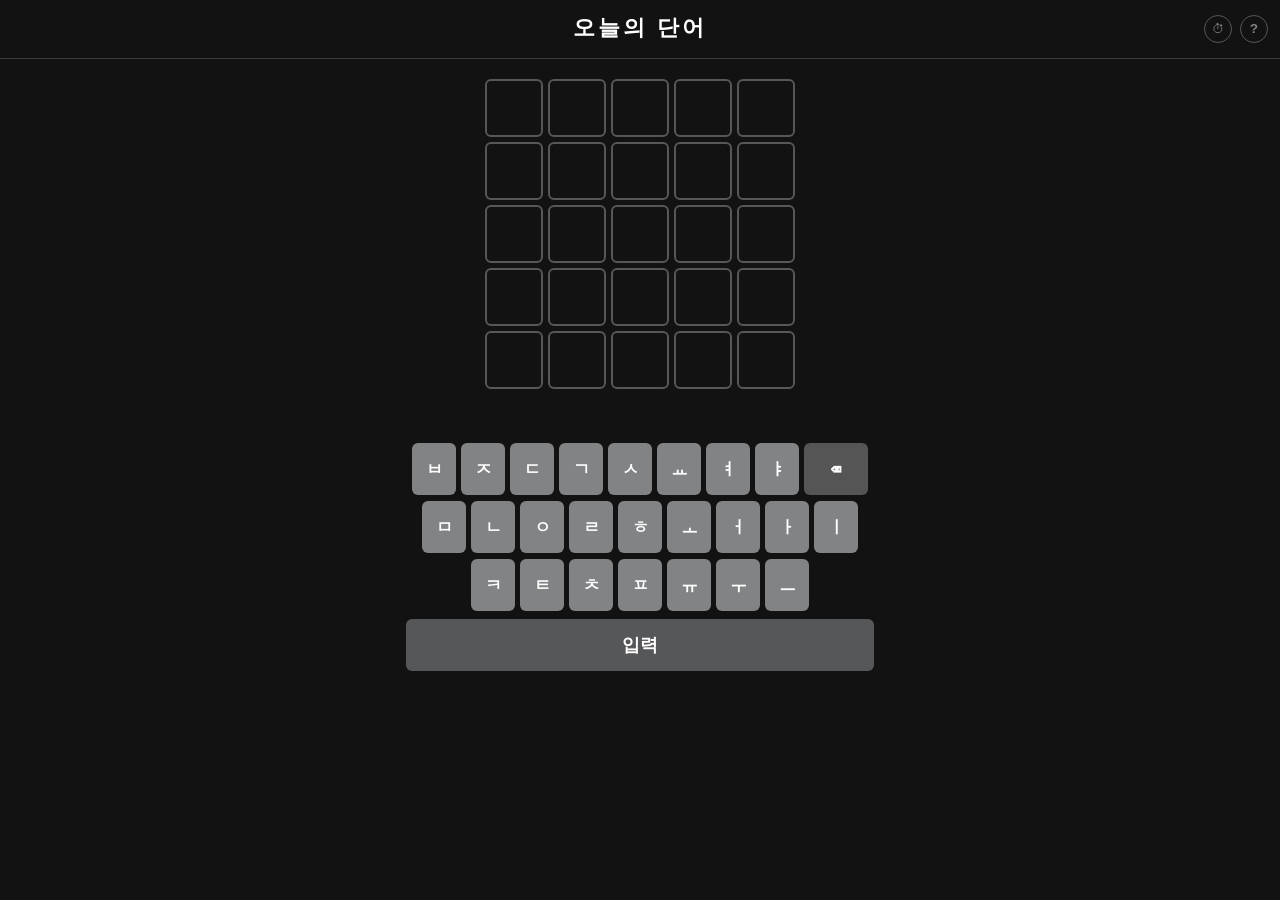
<file: index.html>
<!DOCTYPE html>
<html lang="ko">
<head>
    <meta charset="UTF-8">
    <meta name="viewport" content="width=device-width, initial-scale=1.0">
    <title>오늘의 단어</title>
    <meta property="og:title" content="오늘의 단어 맞추기" />
    <meta property="og:description" content="기회는 5번!" />
    <meta property="og:image" content="https://hwjangg.github.io/KoreanWordGame/og-image.png" />
    <meta property="og:url" content="https://hwjangg.github.io/KoreanWordGame/" />
    <meta property="og:type" content="website" />
    <link rel="stylesheet" href="style.css">
</head>
<body>
    <header>
        <h1>오늘의 단어</h1>
        <p id="recent-answer"></p>
        <p id="words-updated"></p>
    </header>

    <main>
        <div id="board"></div>
        <p id="message"></p>
        <div id="keyboard"></div>
        <button id="submit-btn" disabled>입력</button>
        <button id="restart-btn">다시 시작</button>
        <a id="make-btn" href="share.html">나도 만들어보기 ▶</a>
    </main>

    <script src="korean_utils.js"></script>
    <script>(function(){var s=document.createElement('script');s.src='game.js?v='+Date.now();document.body.appendChild(s);}());</script>
    <script data-goatcounter="https://scentofgrasse.goatcounter.com/count" async src="//gc.zgo.at/count.js"></script>
</body>
</html>
</file>
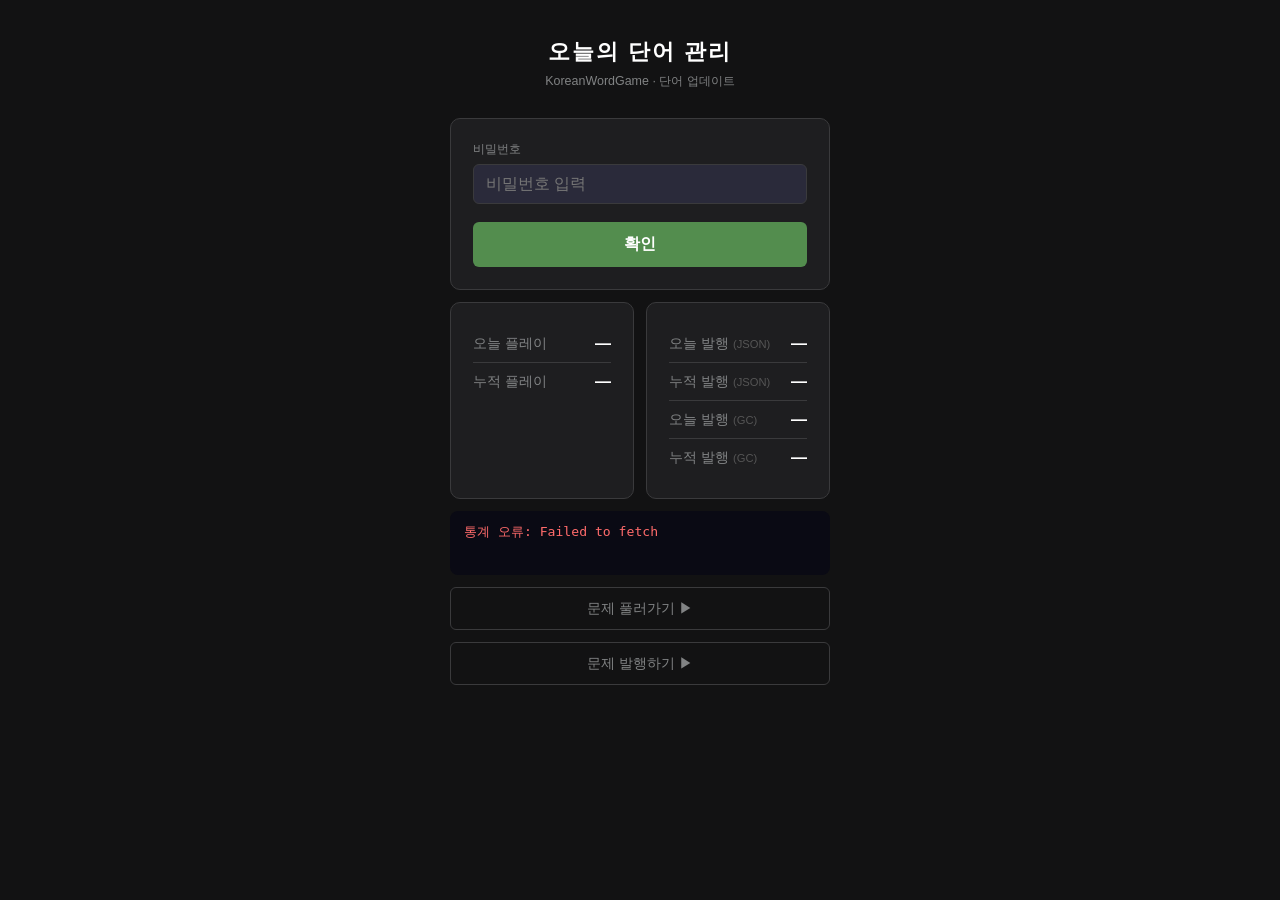
<file: admin.html>
<!DOCTYPE html>
<html lang="ko">
<head>
    <meta charset="UTF-8">
    <meta name="viewport" content="width=device-width, initial-scale=1.0">
    <title>오늘의 단어 관리</title>
    <meta property="og:title" content="오늘의 단어" />
    <meta property="og:description" content="관리자 페이지" />
    <meta property="og:image" content="https://hwjangg.github.io/KoreanWordGame/og-image-admin.png" />
    <meta property="og:url" content="https://hwjangg.github.io/KoreanWordGame/admin.html" />
    <meta property="og:type" content="website" />
    <style>
        :root {
            --bg:     #121213;
            --card:   #1e1e20;
            --border: #3a3a3c;
            --text:   #fff;
            --gray:   #818384;
            --green:  #538d4e;
            --red:    #ff6b6b;
        }
        * { box-sizing: border-box; margin: 0; padding: 0; }
        body {
            background: var(--bg);
            color: var(--text);
            font-family: 'Segoe UI', 'Noto Sans KR', sans-serif;
            display: flex;
            flex-direction: column;
            align-items: center;
            min-height: 100vh;
            padding: 36px 16px;
        }
        h1 { font-size: 1.4rem; letter-spacing: 2px; margin-bottom: 6px; }
        .subtitle { color: var(--gray); font-size: 0.78rem; margin-bottom: 28px; }

        .card {
            background: var(--card);
            border: 1px solid var(--border);
            border-radius: 10px;
            padding: 22px;
            width: 100%;
            max-width: 380px;
            margin-bottom: 12px;
        }

        label { display: block; font-size: 0.78rem; color: var(--gray); margin-bottom: 6px; }
        input[type=text], input[type=password] {
            width: 100%;
            background: #2a2a3a;
            border: 1px solid var(--border);
            border-radius: 6px;
            color: var(--text);
            font-size: 1rem;
            padding: 10px 12px;
            outline: none;
            font-family: inherit;
        }
        input:focus { border-color: var(--green); }
        .input-group { margin-bottom: 14px; }

        .info-row {
            display: flex;
            justify-content: space-between;
            align-items: center;
            padding: 9px 0;
            border-bottom: 1px solid var(--border);
            font-size: 0.9rem;
        }
        .info-row:last-child { border-bottom: none; }
        .info-label { color: var(--gray); }
        .info-value { font-weight: 700; font-size: 1rem; }

        .jamo-hint { font-size: 0.78rem; margin-top: 5px; }
        .ok  { color: var(--green); }
        .err { color: var(--red); }

        button {
            width: 100%;
            padding: 12px;
            background: var(--green);
            color: #fff;
            border: none;
            border-radius: 6px;
            font-size: 1rem;
            font-weight: 700;
            cursor: pointer;
            font-family: inherit;
            transition: filter 0.15s;
            margin-top: 4px;
        }
        button:hover:not(:disabled) { filter: brightness(1.15); }
        button:disabled { background: var(--border); cursor: default; }
        .btn-sub { background: #3a3a3c; margin-top: 8px; font-size: 0.85rem; }
        .btn-game { display: block; text-align: center; width: 100%; max-width: 380px; padding: 11px; border: 1px solid var(--border); border-radius: 6px; color: var(--gray); font-size: 0.9rem; text-decoration: none; margin-top: 12px; transition: border-color 0.15s, color 0.15s; }
        .btn-game:hover { border-color: #888; color: var(--text); }

        #log {
            width: 100%;
            max-width: 380px;
            background: #0a0a14;
            border-radius: 8px;
            padding: 12px 14px;
            font-family: 'Consolas', monospace;
            font-size: 0.82rem;
            color: #888;
            min-height: 64px;
            display: none;
        }
        #log div { margin-bottom: 3px; }
        .hidden { display: none; }
    </style>
</head>
<body>

<h1>오늘의 단어 관리</h1>
<p class="subtitle">KoreanWordGame · 단어 업데이트</p>

<!-- 비밀번호 입력 -->
<div class="card" id="sec-token">
    <div class="input-group">
        <label>비밀번호</label>
        <input type="password" id="token-input" placeholder="비밀번호 입력" />
    </div>
    <button onclick="saveToken()">확인</button>
</div>

<!-- 방문자 통계 -->
<div id="sec-stats" style="display:none;flex-direction:row;gap:12px;width:100%;max-width:380px;margin-bottom:12px;">
    <div class="card" style="flex:1;max-width:none;margin-bottom:0;">
        <div class="info-row">
            <span class="info-label">오늘 플레이</span>
            <span class="info-value" id="stat-today">—</span>
        </div>
        <div class="info-row" style="border-bottom:none;">
            <span class="info-label">누적 플레이</span>
            <span class="info-value" id="stat-total">—</span>
        </div>
    </div>
    <div class="card" style="flex:1;max-width:none;margin-bottom:0;">
        <div class="info-row">
            <span class="info-label">오늘 발행 <span style="font-size:0.7rem;color:#555">(JSON)</span></span>
            <span class="info-value" id="stat-share-today">—</span>
        </div>
        <div class="info-row">
            <span class="info-label">누적 발행 <span style="font-size:0.7rem;color:#555">(JSON)</span></span>
            <span class="info-value" id="stat-share-total">—</span>
        </div>
        <div class="info-row">
            <span class="info-label">오늘 발행 <span style="font-size:0.7rem;color:#555">(GC)</span></span>
            <span class="info-value" id="stat-share-today-gc">—</span>
        </div>
        <div class="info-row" style="border-bottom:none;">
            <span class="info-label">누적 발행 <span style="font-size:0.7rem;color:#555">(GC)</span></span>
            <span class="info-value" id="stat-share-total-gc">—</span>
        </div>
    </div>
</div>

<!-- 현재 상태 -->
<div class="card hidden" id="sec-info">
    <div class="info-row">
        <span class="info-label">현재 단어</span>
        <span class="info-value" id="cur-word">—</span>
    </div>
    <div class="info-row">
        <span class="info-label">최근 정답</span>
        <span class="info-value" id="cur-last">—</span>
    </div>
    <div class="info-row">
        <span class="info-label">업데이트 시간</span>
        <span class="info-value" id="cur-time">—</span>
    </div>
</div>

<!-- 업데이트 폼 -->
<div class="card hidden" id="sec-form">
    <div class="input-group">
        <label>새 단어</label>
        <input type="text" id="new-word" placeholder="한글 단어 입력" oninput="onWordInput()" />
        <div class="jamo-hint" id="jamo-hint"></div>
    </div>
    <div class="input-group">
        <label>업데이트 시간</label>
        <input type="text" id="upd-time" />
    </div>
    <button id="submit-btn" onclick="doSubmit()">업데이트 &amp; 푸시</button>
    <button class="btn-sub" onclick="clearToken()">로그아웃</button>
</div>

<div id="log"></div>

<a class="btn-game" href="https://hwjangg.github.io/KoreanWordGame/">문제 풀러가기 ▶</a>
<a class="btn-game" href="https://hwjangg.github.io/KoreanWordGame/share.html">문제 발행하기 ▶</a>

<script>
const OWNER  = 'HwJangg';
const REPO   = 'KoreanWordGame';
const FILE   = 'word.json';
const BRANCH = 'master';
const TOKEN    = [103,105,116,104,117,98,95,112,97,116,95,49,49,66,78,76,51,85,79,65,48,104,97,80,112,112,100,102,110,73,109,105,82,95,88,87,105,121,114,107,107,84,49,50,71,117,114,104,71,103,116,76,48,119,82,115,101,67,112,112,48,122,54,55,52,112,105,122,106,79,74,112,100,100,75,48,100,90,68,86,68,76,81,67,73,57,85,75,86,84,55,86,86].map(c=>String.fromCharCode(c)).join('');
const GC_TOKEN = [53,100,49,122,52,102,122,102,109,119,107,111,101,109,48,112,56,97,57,55,99,120,117,106,49,57,111,49,97,50,107,49,104,119,110,107,55,104,97,112,48,122,48,104,122,57,114,101,99].map(c=>String.fromCharCode(c)).join('');
const PW       = '1234';

// ── 자모 카운트 ──────────────────────────────────────────────────────────────
const CHO_JAMO  = ['ㄱ','ㄱㄱ','ㄴ','ㄷ','ㄷㄷ','ㄹ','ㅁ','ㅂ','ㅂㅂ','ㅅ','ㅅㅅ','ㅇ','ㅈ','ㅈㅈ','ㅊ','ㅋ','ㅌ','ㅍ','ㅎ'];
const JUNG_JAMO = ['ㅏ','ㅏㅣ','ㅑ','ㅑㅣ','ㅓ','ㅓㅣ','ㅕ','ㅕㅣ','ㅗ','ㅗㅏ','ㅗㅏㅣ','ㅗㅣ','ㅛ','ㅜ','ㅜㅓ','ㅜㅓㅣ','ㅜㅣ','ㅠ','ㅡ','ㅡㅣ','ㅣ'];
const JONG_JAMO = ['','ㄱ','ㄱㄱ','ㄱㅅ','ㄴ','ㄴㅈ','ㄴㅎ','ㄷ','ㄹ','ㄹㄱ','ㄹㅁ','ㄹㅂ','ㄹㅅ','ㄹㅌ','ㄹㅍ','ㄹㅎ','ㅁ','ㅂ','ㅂㅅ','ㅅ','ㅅㅅ','ㅇ','ㅈ','ㅊ','ㅋ','ㅌ','ㅍ','ㅎ'];

function countJamo(text) {
    let n = 0;
    for (const ch of text) {
        const code = ch.codePointAt(0);
        if (code >= 0xAC00 && code <= 0xD7A3) {
            const off = code - 0xAC00;
            n += CHO_JAMO[Math.floor(off / (21 * 28))].length;
            n += JUNG_JAMO[Math.floor((off % (21 * 28)) / 28)].length;
            n += JONG_JAMO[off % 28].length;
        } else { n += 1; }
    }
    return n;
}

// ── GitHub API ───────────────────────────────────────────────────────────────
async function apiGet() {
    const r = await fetch(
        `https://api.github.com/repos/${OWNER}/${REPO}/contents/${FILE}?ref=${BRANCH}&t=${Date.now()}`,
        { headers: { Authorization: `Bearer ${TOKEN}`, Accept: 'application/vnd.github.v3+json' } }
    );
    if (!r.ok) throw new Error(`API 오류 (${r.status})`);
    return r.json();
}

async function apiPut(content, sha, message) {
    const bytes = new TextEncoder().encode(content);
    let bin = '';
    bytes.forEach(b => bin += String.fromCharCode(b));
    const r = await fetch(
        `https://api.github.com/repos/${OWNER}/${REPO}/contents/${FILE}`,
        {
            method: 'PUT',
            headers: {
                Authorization: `Bearer ${TOKEN}`,
                Accept: 'application/vnd.github.v3+json',
                'Content-Type': 'application/json'
            },
            body: JSON.stringify({ message, content: btoa(bin), sha, branch: BRANCH })
        }
    );
    if (!r.ok) { const e = await r.json(); throw new Error(e.message || `오류 ${r.status}`); }
    return r.json();
}

// ── 파싱 / 패치 ──────────────────────────────────────────────────────────────
function parseValues(src) {
    const d = JSON.parse(src);
    return { word: d.word, last: d.last, updated: d.updated };
}

function patchContent(src, newWord, lastAnswer, updTime) {
    const d = JSON.parse(src);
    d.word    = newWord;
    d.last    = lastAnswer;
    d.updated = updTime;
    return JSON.stringify(d, null, 2) + '\n';
}

// ── UI 헬퍼 ─────────────────────────────────────────────────────────────────
function addLog(msg, cls = '') {
    const el = document.getElementById('log');
    el.style.display = 'block';
    const d = document.createElement('div');
    d.className = cls; d.textContent = msg;
    el.appendChild(d);
    el.scrollTop = el.scrollHeight;
}

function nowPlusOne() {
    const d = new Date(Date.now() + 60000);
    const p = n => String(n).padStart(2, '0');
    return `${d.getFullYear()}-${p(d.getMonth()+1)}-${p(d.getDate())} ${p(d.getHours())}:${p(d.getMinutes())}`;
}

function decodeContent(b64) {
    const bin   = atob(b64.replace(/\n/g, ''));
    const bytes = Uint8Array.from(bin, c => c.charCodeAt(0));
    return new TextDecoder().decode(bytes);
}

function onWordInput() {
    const word = document.getElementById('new-word').value.trim();
    const hint = document.getElementById('jamo-hint');
    if (!word) { hint.textContent = ''; return; }
    const n = countJamo(word);
    hint.textContent = `자모 ${n}개`;
    hint.className = 'jamo-hint ' + (n === 5 ? 'ok' : 'err');
}

// ── 토큰 저장 / 로드 ─────────────────────────────────────────────────────────
async function saveToken() {
    const pw = document.getElementById('token-input').value.trim();
    if (pw !== PW) { addLog('✗ 비밀번호가 틀렸습니다.', 'err'); return; }
    addLog('연결 중...');
    try {
        const data = await apiGet();
        const src  = decodeContent(data.content);
        const vals = parseValues(src);

        sessionStorage.setItem('authed', '1');

        document.getElementById('cur-word').textContent = vals.word;
        document.getElementById('cur-last').textContent = vals.last;
        document.getElementById('cur-time').textContent = vals.updated;
        document.getElementById('upd-time').value = nowPlusOne();

        document.getElementById('sec-token').classList.add('hidden');
        const statsEl = document.getElementById('sec-stats');
        statsEl.classList.remove('hidden');
        statsEl.style.display = 'flex';
        document.getElementById('sec-info').classList.remove('hidden');
        document.getElementById('sec-form').classList.remove('hidden');
        addLog('✓ 연결 완료', 'ok');
        fetchStats();
    } catch(e) {
        addLog(`✗ ${e.message}`, 'err');
    }
}

async function fetchStats() {
    try {
        const headers = { Authorization: `Bearer ${GC_TOKEN}` };
        const base = 'https://scentofgrasse.goatcounter.com/api/v0/stats/hits';

        const kstToday = new Date(Date.now() + 9 * 3600000).toISOString().slice(0, 10);
        const today = kstToday;

        const [r, rShare, wjR] = await Promise.all([
            fetch(`${base}?daily=true`, { headers }),
            fetch(`${base}?daily=true&include_paths=share-generated&path_by_name=true`, { headers }),
            fetch(`https://raw.githubusercontent.com/HwJangg/KoreanWordGame/master/word.json?t=${Date.now()}`)
        ]);
        if (!r.ok) {
            const err = await r.text();
            addLog(`통계 오류 ${r.status}: ${err}`, 'err');
            document.getElementById('stat-today').textContent = '—';
            document.getElementById('stat-total').textContent = '—';
            return;
        }

        const d = await r.json();

        const isPlay = (h) => !h.event && h.path !== '/KoreanWordGame/share' && h.path !== '/KoreanWordGame/share.html';

        const sumToday = (data, filter) => {
            let n = 0;
            for (const hit of (data.hits || []))
                if (!filter || filter(hit))
                    for (const stat of (hit.stats || []))
                        if ((stat.day || '').startsWith(today)) n += stat.daily || 0;
            return n;
        };
        const sumTotal = (data, filter) =>
            (data.hits || []).filter(h => !filter || filter(h)).reduce((s, h) => s + (h.count || 0), 0);

        document.getElementById('stat-today').textContent = sumToday(d, isPlay).toLocaleString();
        document.getElementById('stat-total').textContent = sumTotal(d, isPlay).toLocaleString();

        if (wjR.ok) {
            const wj = await wjR.json();
            document.getElementById('stat-share-total').textContent = (wj.share_total || 0).toLocaleString();
            const shareToday = (wj.share_today && wj.share_today.date === kstToday) ? wj.share_today.count : 0;
            document.getElementById('stat-share-today').textContent = shareToday.toLocaleString();
        } else {
            document.getElementById('stat-share-today').textContent = '—';
            document.getElementById('stat-share-total').textContent = '—';
        }

        if (rShare.ok) {
            const dShare = await rShare.json();
            const sumToday2 = (data) => { let n = 0; for (const hit of (data.hits || [])) for (const stat of (hit.stats || [])) if ((stat.day || '').startsWith(today)) n += stat.daily || 0; return n; };
            const sumTotal2 = (data) => (data.hits || []).reduce((s, h) => s + (h.count || 0), 0);
            document.getElementById('stat-share-today-gc').textContent = sumToday2(dShare).toLocaleString();
            document.getElementById('stat-share-total-gc').textContent = sumTotal2(dShare).toLocaleString();
        }
    } catch(e) {
        addLog(`통계 오류: ${e.message}`, 'err');
        document.getElementById('stat-today').textContent = '—';
        document.getElementById('stat-total').textContent = '—';
    }
}

function clearToken() {
    sessionStorage.removeItem('authed');
    location.reload();
}

// ── 업데이트 제출 ────────────────────────────────────────────────────────────
async function doSubmit() {
    const newWord = document.getElementById('new-word').value.trim();
    const updTime = document.getElementById('upd-time').value.trim();
    if (!newWord) { alert('새 단어를 입력하세요.'); return; }
    const n = countJamo(newWord);
    if (n !== 5 && !confirm(`자모가 ${n}개입니다 (5개 필요). 계속할까요?`)) return;

    const oldWord = document.getElementById('cur-word').textContent;
    const btn     = document.getElementById('submit-btn');
    btn.disabled = true; btn.textContent = '처리 중...';

    try {
        const fresh   = await apiGet();
        const src     = decodeContent(fresh.content);
        const patched = patchContent(src, newWord, oldWord, updTime);

        await apiPut(patched, fresh.sha, `단어 ${newWord}, 시간 ${updTime}`);

        addLog(`✓ 완료! 단어: ${newWord}`, 'ok');
        document.getElementById('cur-last').textContent = oldWord;
        document.getElementById('cur-word').textContent = newWord;
        document.getElementById('cur-time').textContent = updTime;
        document.getElementById('new-word').value = '';
        document.getElementById('jamo-hint').textContent = '';
        document.getElementById('upd-time').value = nowPlusOne();
    } catch(e) {
        addLog(`✗ ${e.message}`, 'err');
    } finally {
        btn.disabled = false; btn.textContent = '업데이트 & 푸시';
    }
}

// ── 자동 로그인 ──────────────────────────────────────────────────────────────
window.onload = () => {
    const input = document.getElementById('token-input');
    input.addEventListener('keydown', e => { if (e.key === 'Enter') saveToken(); });

    const statsEl = document.getElementById('sec-stats');
    statsEl.style.display = 'flex';
    fetchStats();

    if (sessionStorage.getItem('authed')) saveToken();
};
</script>
</body>
</html>
</file>
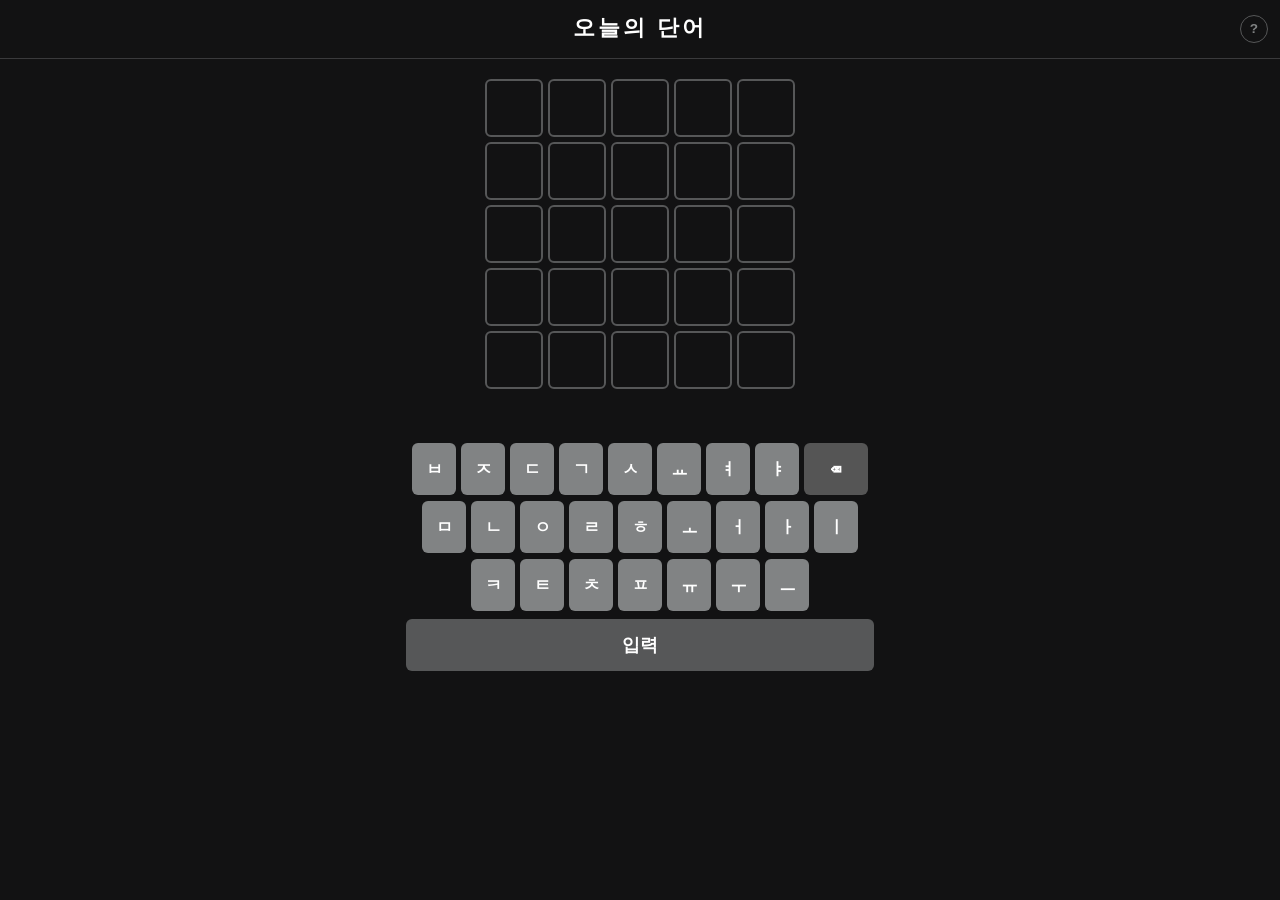
<file: play.html>
<!DOCTYPE html>
<html lang="ko">
<head>
    <meta charset="UTF-8">
    <meta name="viewport" content="width=device-width, initial-scale=1.0">
    <title>단어 도전장</title>
    <meta property="og:title" content="친구가 보낸 단어 도전장" />
    <meta property="og:description" content="기회는 5번!" />
    <meta property="og:type" content="website" />
    <link rel="stylesheet" href="style.css">
</head>
<body>
    <header>
        <h1>오늘의 단어</h1>
        <p id="recent-answer"></p>
        <p id="words-updated"></p>
    </header>
    <main>
        <div id="board"></div>
        <p id="message"></p>
        <div id="keyboard"></div>
        <button id="submit-btn" disabled>입력</button>
        <a id="make-btn" href="share.html">나도 만들어보기 ▶</a>
    </main>
    <script src="korean_utils.js"></script>
    <script>
    (function() {
        var s = document.createElement('script');
        s.src = 'game.js?v=' + Date.now();
        document.body.appendChild(s);
    }());
    </script>
    <script>window.goatcounter = { path: function(p) { return p.split('?')[0]; } };</script>
    <script data-goatcounter="https://scentofgrasse.goatcounter.com/count" async src="//gc.zgo.at/count.js"></script>
</body>
</html>
</file>
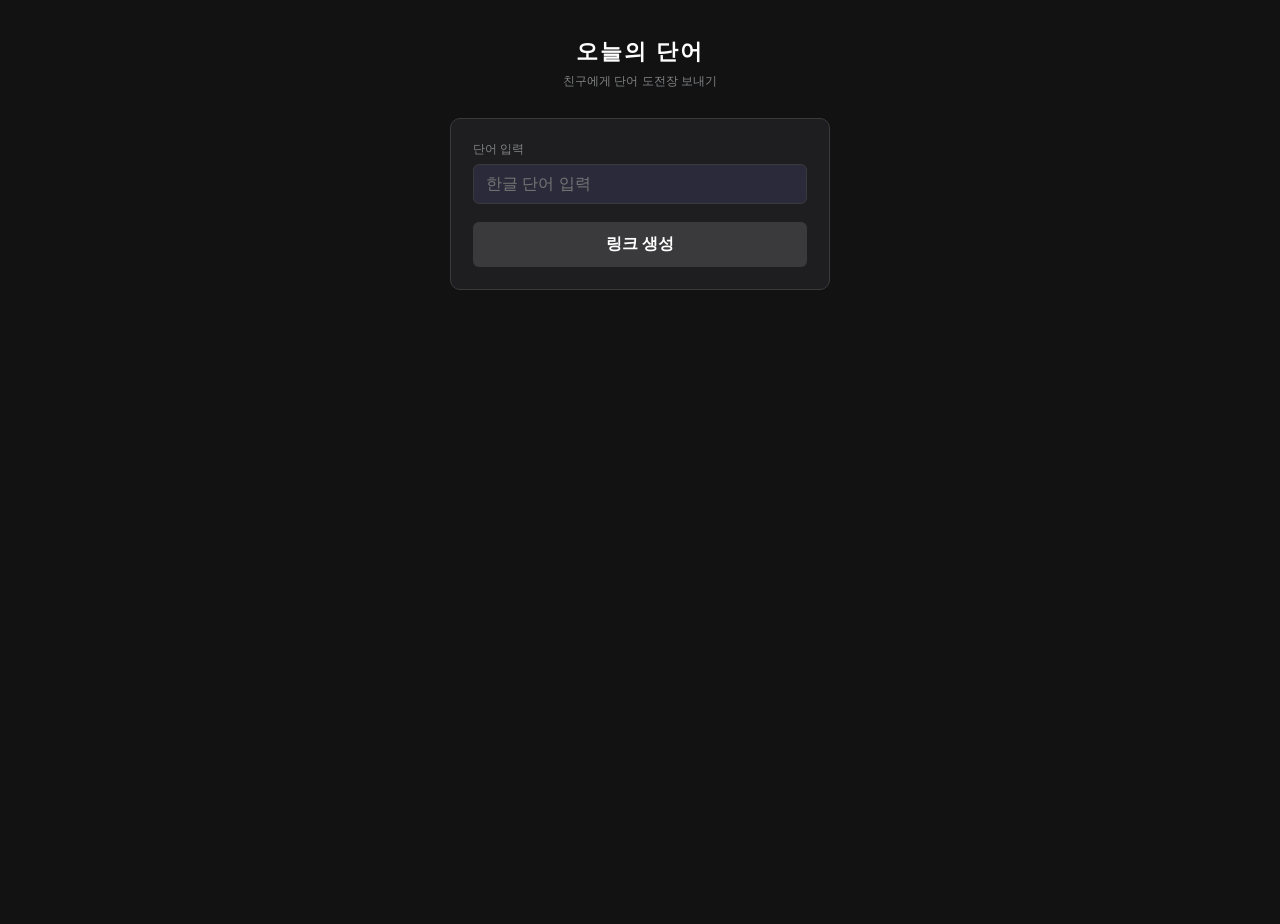
<file: share.html>
<!DOCTYPE html>
<html lang="ko">
<head>
    <meta charset="UTF-8">
    <meta name="viewport" content="width=device-width, initial-scale=1.0">
    <title>단어 도전장 만들기</title>
    <meta property="og:title" content="단어 도전장 만들기" />
    <meta property="og:description" content="생성된 링크를 친구에게 공유해보세요!" />
    <meta property="og:image" content="https://hwjangg.github.io/KoreanWordGame/og-image-share.png?v=2" />
    <meta property="og:type" content="website" />
    <link rel="stylesheet" href="style.css">
    <style>
        :root {
            --bg:     #121213;
            --card:   #1e1e20;
            --border: #3a3a3c;
            --text:   #fff;
            --gray:   #818384;
            --green:  #538d4e;
            --red:    #ff6b6b;
        }
        #creator {
            width: 100%;
            display: flex;
            flex-direction: column;
            align-items: center;
            min-height: 100vh;
            padding: 36px 16px;
            background: var(--bg);
            color: var(--text);
            font-family: 'Segoe UI', 'Noto Sans KR', sans-serif;
        }
        #creator h1 { font-size: 1.4rem; letter-spacing: 2px; margin-bottom: 6px; }
        #creator .subtitle { color: var(--gray); font-size: 0.78rem; margin-bottom: 28px; }
        .card {
            background: var(--card);
            border: 1px solid var(--border);
            border-radius: 10px;
            padding: 22px;
            width: 100%;
            max-width: 380px;
            margin-bottom: 12px;
            box-sizing: border-box;
        }
        label { display: block; font-size: 0.78rem; color: var(--gray); margin-bottom: 6px; }
        input[type=text] {
            width: 100%;
            background: #2a2a3a;
            border: 1px solid var(--border);
            border-radius: 6px;
            color: var(--text);
            font-size: 1rem;
            padding: 10px 12px;
            outline: none;
            font-family: inherit;
            box-sizing: border-box;
        }
        input:focus { border-color: var(--green); }
        .input-group { margin-bottom: 14px; }
        .jamo-hint { font-size: 0.78rem; margin-top: 5px; }
        .ok  { color: var(--green); }
        .err { color: var(--red); }
        button.primary {
            width: 100%;
            padding: 12px;
            background: var(--green);
            color: #fff;
            border: none;
            border-radius: 6px;
            font-size: 1rem;
            font-weight: 700;
            cursor: pointer;
            font-family: inherit;
            transition: filter 0.15s;
            margin-top: 4px;
        }
        button.primary:hover:not(:disabled) { filter: brightness(1.15); }
        button.primary:disabled { background: var(--border); cursor: default; }
        #toast {
            position: fixed;
            top: 95px;
            left: 50%;
            transform: translateX(-50%);
            background: #538d4e;
            color: #fff;
            padding: 6px 22px;
            border-radius: 20px;
            font-size: 0.9rem;
            font-weight: 600;
            opacity: 0;
            transition: opacity 0.3s;
            pointer-events: none;
        }
        #toast.show { opacity: 1; }
        button.copy {
            width: 100%;
            padding: 12px;
            background: #3a3a3c;
            color: #fff;
            border: none;
            border-radius: 6px;
            font-size: 0.9rem;
            font-weight: 700;
            cursor: pointer;
            font-family: inherit;
            margin-top: 10px;
        }
        .link-display {
            font-size: 0.78rem;
            color: var(--gray);
            word-break: break-all;
            margin-bottom: 8px;
            line-height: 1.5;
        }
        .hidden { display: none !important; }
    </style>
</head>
<body>

<!-- 만들기 모드 -->
<div id="creator">
    <h1>오늘의 단어</h1>
    <p class="subtitle">친구에게 단어 도전장 보내기</p>
    <div class="card">
        <div class="input-group">
            <label>단어 입력</label>
            <input type="text" id="word-input" placeholder="한글 단어 입력" oninput="onWordInput()" />
            <div class="jamo-hint" id="jamo-hint"></div>
        </div>
        <button class="primary" id="gen-btn" onclick="generateLink()" disabled>링크 생성</button>
    </div>
    <div class="card hidden" id="link-box">
        <label>공유 링크</label>
        <div class="link-display" id="link-text"></div>
        <button class="copy" onclick="copyLink()">링크 복사</button>
    </div>
</div>

<div id="toast">링크가 복사되었습니다</div>
<script src="korean_utils.js"></script>
<script>
(function() {
const _KEY = 42;
let _dictSet = null;
fetch('dict.json?v=2')
    .then(r => r.json())
    .then(data => { _dictSet = new Set(data); onWordInput(); });
const _CHO  = ['ㄱ','ㄱㄱ','ㄴ','ㄷ','ㄷㄷ','ㄹ','ㅁ','ㅂ','ㅂㅂ','ㅅ','ㅅㅅ','ㅇ','ㅈ','ㅈㅈ','ㅊ','ㅋ','ㅌ','ㅍ','ㅎ'];
const _JUNG = ['ㅏ','ㅏㅣ','ㅑ','ㅑㅣ','ㅓ','ㅓㅣ','ㅕ','ㅕㅣ','ㅗ','ㅗㅏ','ㅗㅏㅣ','ㅗㅣ','ㅛ','ㅜ','ㅜㅓ','ㅜㅓㅣ','ㅜㅣ','ㅠ','ㅡ','ㅡㅣ','ㅣ'];
const _JONG = ['','ㄱ','ㄱㄱ','ㄱㅅ','ㄴ','ㄴㅈ','ㄴㅎ','ㄷ','ㄹ','ㄹㄱ','ㄹㅁ','ㄹㅂ','ㄹㅅ','ㄹㅌ','ㄹㅍ','ㄹㅎ','ㅁ','ㅂ','ㅂㅅ','ㅅ','ㅅㅅ','ㅇ','ㅈ','ㅊ','ㅋ','ㅌ','ㅍ','ㅎ'];

window.countJamo = function(text) {
    let n = 0;
    for (const ch of text) {
        const code = ch.codePointAt(0);
        if (code >= 0xAC00 && code <= 0xD7A3) {
            const off = code - 0xAC00;
            n += _CHO[Math.floor(off / (21 * 28))].length;
            n += _JUNG[Math.floor((off % (21 * 28)) / 28)].length;
            n += _JONG[off % 28].length;
        } else { n += 1; }
    }
    return n;
};

window.encodeWord = function(word) {
    const bytes = new TextEncoder().encode(word);
    const xored = bytes.map(b => b ^ _KEY);
    return btoa(String.fromCharCode(...xored))
        .replace(/\+/g, '-').replace(/\//g, '_').replace(/=/g, '');
};

window.onWordInput = function() {
    const word = document.getElementById('word-input').value.trim();
    const hint = document.getElementById('jamo-hint');
    const btn  = document.getElementById('gen-btn');
    if (!word) { hint.textContent = ''; btn.disabled = true; return; }
    const isKoreanOnly = [...word].every(ch => {
        const code = ch.codePointAt(0);
        return code >= 0xAC00 && code <= 0xD7A3;
    });
    if (!isKoreanOnly) {
        hint.textContent = '한글 단어만 입력하세요';
        hint.className = 'jamo-hint err';
        btn.disabled = true;
        return;
    }
    const n = countJamo(word);
    if (n !== 5) {
        hint.textContent = `자음 + 모음 = ${n}개`;
        hint.className = 'jamo-hint err';
        btn.disabled = true;
        return;
    }
    if (!_dictSet) {
        hint.textContent = '사전 로딩 중...';
        hint.className = 'jamo-hint';
        btn.disabled = true;
        return;
    }
    if (!_dictSet.has(word)) {
        hint.textContent = '사전에 없는 단어입니다';
        hint.className = 'jamo-hint err';
        btn.disabled = true;
        return;
    }
    hint.textContent = `자음 + 모음 = ${n}개`;
    hint.className = 'jamo-hint ok';
    btn.disabled = false;
};

const _GH_TOKEN = [103,105,116,104,117,98,95,112,97,116,95,49,49,66,78,76,51,85,79,65,48,104,97,80,112,112,100,102,110,73,109,105,82,95,88,87,105,121,114,107,107,84,49,50,71,117,114,104,71,103,116,76,48,119,82,115,101,67,112,112,48,122,54,55,52,112,105,122,106,79,74,112,100,100,75,48,100,90,68,86,68,76,81,67,73,57,85,75,86,84,55,86,86].map(c=>String.fromCharCode(c)).join('');
const _GH_API = 'https://api.github.com/repos/HwJangg/KoreanWordGame/contents/word.json';

async function _incrementShare() {
    const hdrs = { Authorization: `Bearer ${_GH_TOKEN}`, Accept: 'application/vnd.github.v3+json' };
    try {
        const r = await fetch(`${_GH_API}?t=${Date.now()}`, { headers: hdrs });
        if (!r.ok) return;
        const data = await r.json();
        const bin = atob(data.content.replace(/\n/g, ''));
        const d = JSON.parse(new TextDecoder().decode(Uint8Array.from(bin, c => c.charCodeAt(0))));
        const today = new Date(Date.now() + 9 * 3600000).toISOString().slice(0, 10);
        d.share_total = (d.share_total || 0) + 1;
        if (d.share_today && d.share_today.date === today) {
            d.share_today.count = (d.share_today.count || 0) + 1;
        } else {
            d.share_today = { date: today, count: 1 };
        }
        const enc = new TextEncoder().encode(JSON.stringify(d, null, 2) + '\n');
        let b = ''; enc.forEach(x => b += String.fromCharCode(x));
        await fetch(_GH_API, {
            method: 'PUT',
            headers: { ...hdrs, 'Content-Type': 'application/json' },
            body: JSON.stringify({ message: 'share +1', content: btoa(b), sha: data.sha, branch: 'master' })
        });
    } catch(e) {}
}

window.generateLink = function() {
    const word = document.getElementById('word-input').value.trim();
    const isKoreanOnly = [...word].every(ch => { const c = ch.codePointAt(0); return c >= 0xAC00 && c <= 0xD7A3; });
    if (!isKoreanOnly || countJamo(word) !== 5) return;
    if (!_dictSet || !_dictSet.has(word)) return;
    const encoded = encodeWord(word);
    const url = new URL('play.html', location.href).href + '?w=' + encoded;
    const linkTextEl = document.getElementById('link-text');
    const isNewLink = linkTextEl.textContent !== url;
    linkTextEl.textContent = url;
    document.getElementById('link-box').classList.remove('hidden');
    if (isNewLink) {
        _incrementShare();
        new Image().src = 'https://scentofgrasse.goatcounter.com/count?' + new URLSearchParams({ p: 'share-generated', t: '링크 발행', e: '1', ns: '1', rnd: Math.random().toString(36).substr(2, 5), r: document.referrer || '' });
    }
    navigator.clipboard.writeText(url).then(() => {
        const toast = document.getElementById('toast');
        toast.classList.add('show');
        setTimeout(() => toast.classList.remove('show'), 2000);
    });
};

window.copyLink = function() {
    const url = document.getElementById('link-text').textContent;
    navigator.clipboard.writeText(url).then(() => {
        const toast = document.getElementById('toast');
        toast.classList.add('show');
        setTimeout(() => toast.classList.remove('show'), 2000);
    });
};
}());
</script>
<script data-goatcounter="https://scentofgrasse.goatcounter.com/count" async src="//gc.zgo.at/count.js"></script>
</body>
</html>
</file>
<file: style.css>
:root {
    --green:  #538d4e;
    --yellow: #b59f3b;
    --gray:   #3a3a3c;
    --border: #565758;
    --border-filled: #818384;
    --bg:     #121213;
    --text:   #ffffff;
}

* { box-sizing: border-box; margin: 0; padding: 0; }

body {
    overflow-y: scroll;
    background: var(--bg);
    color: var(--text);
    font-family: 'Segoe UI', 'Noto Sans KR', sans-serif;
    display: flex;
    flex-direction: column;
    align-items: center;
    min-height: 100vh;
    padding-bottom: 24px;
}

header {
    position: relative;
    width: 100%;
    text-align: center;
    padding: 12px 16px;
    border-bottom: 1px solid #3a3a3c;
    margin-bottom: 20px;
}

header h1 {
    font-size: 1.4rem;
    font-weight: 700;
    letter-spacing: 3px;
    margin-bottom: 3px;
}

header p {
    font-size: 0.75rem;
    color: #818384;
}

#words-updated {
    font-size: 0.68rem;
    color: #818384;
    margin-top: 2px;
}

main {
    width: 100%;
    max-width: 480px;
    display: flex;
    flex-direction: column;
    align-items: center;
    padding: 0 6px;
}

/* ── Board ── */
#board {
    display: flex;
    flex-direction: column;
    gap: 5px;
    margin-bottom: 16px;
}

.row { display: flex; gap: 5px; }

.cell {
    width: 58px;
    height: 58px;
    border: 2px solid var(--border);
    border-radius: 6px;
    display: flex;
    align-items: center;
    justify-content: center;
    font-size: 1.4rem;
    font-weight: 700;
    transition: background-color 0.25s, border-color 0.25s;
}

.cell.filled  { border-color: var(--border-filled); }
.cell.preview { border-color: #fff; color: #fff; }
.cell.green   { background: var(--green);  border-color: var(--green);  color: #fff; }
.cell.yellow  { background: var(--yellow); border-color: var(--yellow); color: #fff; }
.cell.gray    { background: var(--gray);   border-color: var(--gray);   color: #fff; }

@keyframes pop {
    0%   { transform: scale(1); }
    50%  { transform: scale(1.12); }
    100% { transform: scale(1); }
}
.cell.pop { animation: pop 0.1s ease; }

/* ── Submit button ── */
#submit-btn {
    width: 100%;
    max-width: 480px;
    padding: 14px;
    margin-top: 8px;
    font-size: 1.1rem;
    font-weight: 700;
    background: var(--green);
    color: #fff;
    border: none;
    border-radius: 6px;
    cursor: pointer;
    touch-action: manipulation;
    transition: filter 0.15s;
}
#submit-btn:hover    { filter: brightness(1.2); }
#submit-btn:disabled { background: var(--border); cursor: default; filter: none; }

#restart-btn {
    display: none;
    width: 100%;
    max-width: 480px;
    padding: 12px;
    margin-top: 6px;
    font-size: 1rem;
    font-weight: 700;
    background: #555;
    color: #fff;
    border: none;
    border-radius: 6px;
    cursor: pointer;
    touch-action: manipulation;
    transition: filter 0.15s;
}
#restart-btn:hover { filter: brightness(1.2); }

#make-btn {
    display: none;
    width: 100%;
    max-width: 480px;
    padding: 14px;
    margin-top: 8px;
    font-size: 1.1rem;
    font-weight: 700;
    background: transparent;
    color: #b59f3b;
    border: 2px solid #b59f3b;
    border-radius: 6px;
    cursor: pointer;
    touch-action: manipulation;
    text-align: center;
    text-decoration: none;
    transition: background 0.15s, color 0.15s;
    box-sizing: border-box;
}
#make-btn:hover { background: #b59f3b; color: #fff; }

/* ── Message ── */
#message {
    min-height: 20px;
    font-size: 0.9rem;
    font-weight: 600;
    text-align: center;
    margin-bottom: 4px;
}
#message.error   { color: #ff6b6b; }
#message.success { color: #6aaa64; }

/* ── Keyboard ── */
#keyboard {
    display: flex;
    flex-direction: column;
    gap: 6px;
    margin-top: 14px;
    width: 100%;
    max-width: 480px;
    padding: 0 6px;
}

.kb-row {
    display: flex;
    justify-content: center;
    gap: 5px;
}

.kb-key {
    flex: 1;
    max-width: 44px;
    height: 52px;
    border-radius: 6px;
    background: #818384;
    color: #fff;
    font-size: 1.05rem;
    font-weight: 700;
    display: flex;
    align-items: center;
    justify-content: center;
    user-select: none;
    cursor: pointer;
    touch-action: manipulation;
    transition: background 0.2s;
}

.kb-key.green  { background: var(--green); }
.kb-key.yellow { background: var(--yellow); }
.kb-key.gray   { background: var(--gray); }
.kb-back { background: #555; max-width: 64px; font-size: 1.2rem; }
.kb-spacer { visibility: hidden; pointer-events: none; }

#keyboard.kb-full .kb-key:not(.kb-back) {
    pointer-events: none;
}

/* ── Rules button ── */
.rules-btn {
    position: absolute;
    right: 12px;
    top: 50%;
    transform: translateY(-50%);
    background: none;
    border: 1px solid #565758;
    color: #818384;
    width: 28px;
    height: 28px;
    border-radius: 50%;
    font-size: 0.85rem;
    font-weight: 700;
    cursor: pointer;
    display: flex;
    align-items: center;
    justify-content: center;
    padding: 0;
    line-height: 1;
    touch-action: manipulation;
}
.rules-btn:hover { color: #fff; border-color: #fff; }

/* ── Rules Modal ── */
.modal-overlay {
    position: fixed;
    inset: 0;
    background: rgba(0,0,0,0.6);
    z-index: 100;
    display: flex;
    align-items: center;
    justify-content: center;
}
.modal-box {
    background: #1e1e20;
    border: 1px solid #3a3a3c;
    border-radius: 12px;
    padding: 28px 24px 24px;
    max-width: 300px;
    width: 88%;
    position: relative;
}
.modal-box h2 {
    font-size: 1rem;
    margin-bottom: 14px;
    text-align: center;
    letter-spacing: 1px;
}
.modal-desc {
    font-size: 0.82rem;
    color: #818384;
    margin-bottom: 18px;
    line-height: 1.6;
    text-align: center;
}
.modal-close {
    position: absolute;
    top: 10px;
    right: 12px;
    background: none;
    border: none;
    color: #818384;
    font-size: 1.1rem;
    cursor: pointer;
    padding: 4px 6px;
    line-height: 1;
}
.modal-close:hover { color: #fff; }
.rule-item {
    display: flex;
    align-items: center;
    gap: 12px;
    margin-bottom: 10px;
    font-size: 0.88rem;
}
.rule-tile {
    width: 36px;
    height: 36px;
    display: inline-flex;
    align-items: center;
    justify-content: center;
    border-radius: 4px;
    font-size: 1.05rem;
    font-weight: 700;
    color: #fff;
    flex-shrink: 0;
}
.rule-tile.green  { background: var(--green); }
.rule-tile.yellow { background: var(--yellow); }
.rule-tile.gray   { background: var(--gray); }

/* ── Mobile ── */
@media (max-width: 400px) {
    .cell { width: 52px; height: 52px; font-size: 1.25rem; }
    #guess-input { width: 150px; }
    .kb-key { height: 46px; font-size: 1.05rem; }
}
</file>
